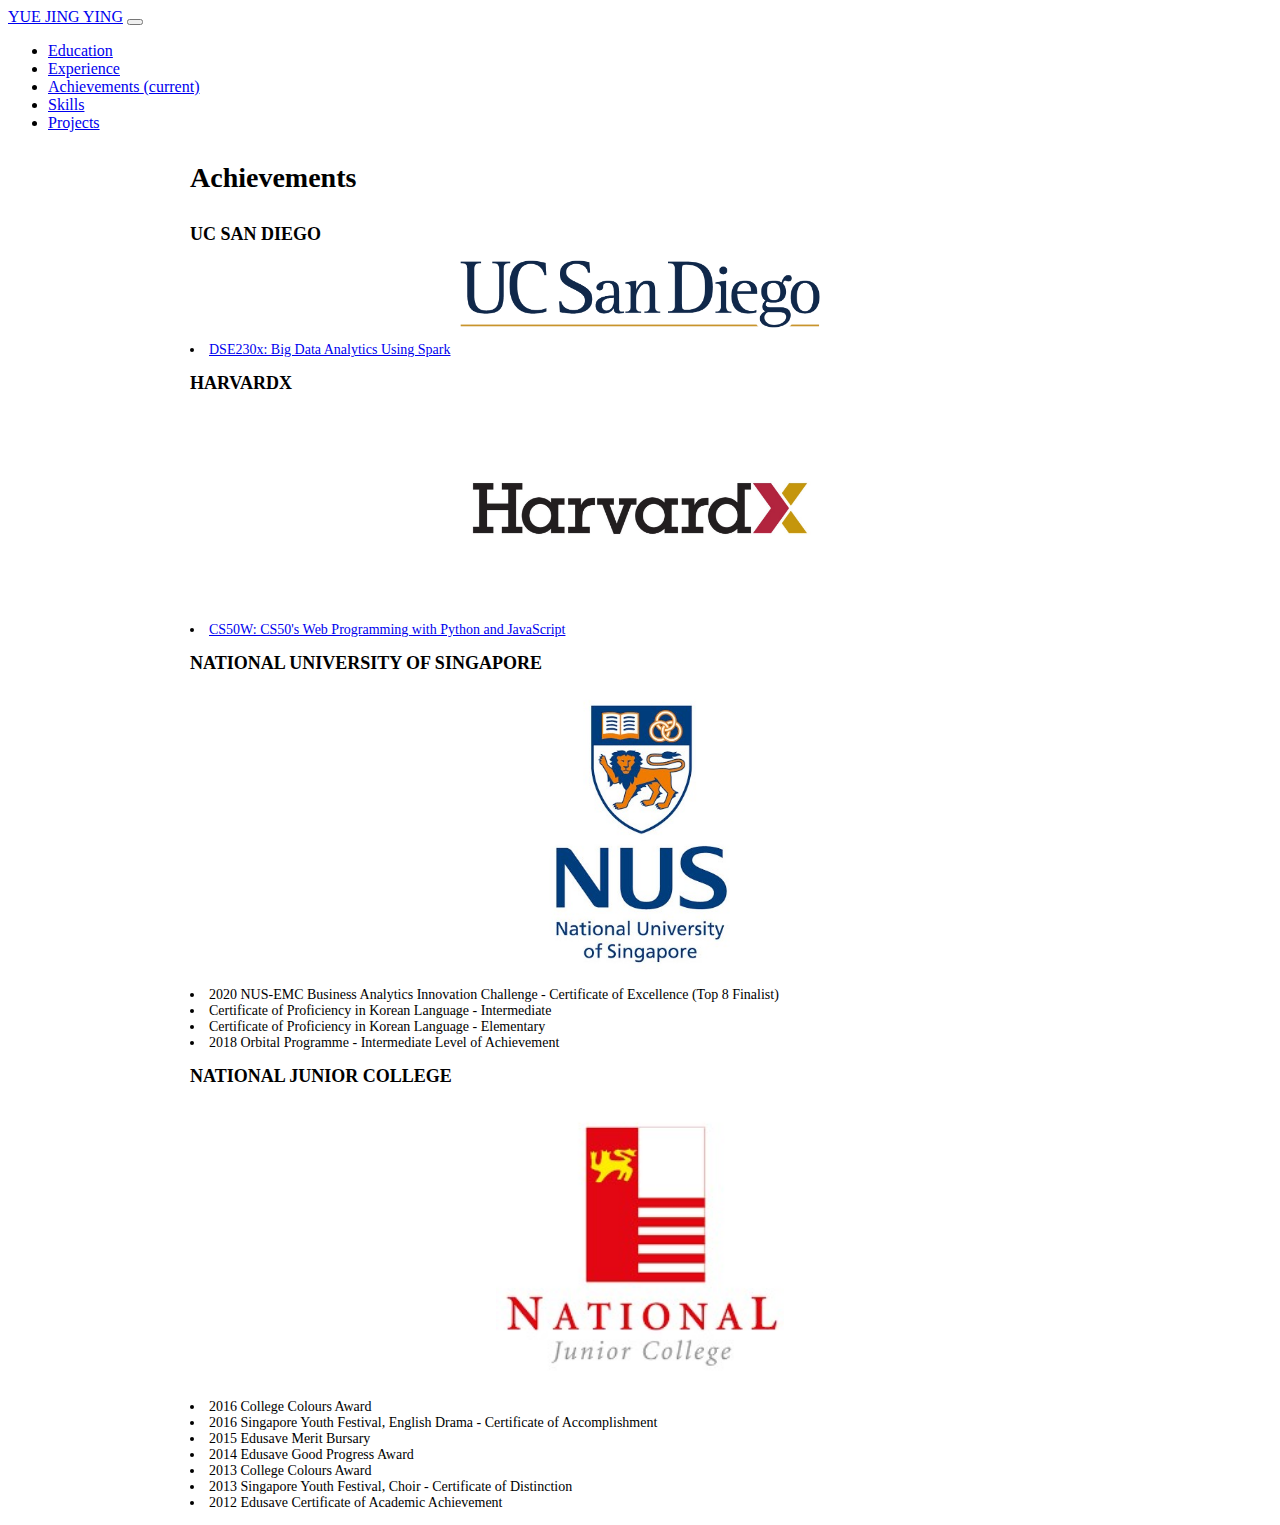
<file: achievements.html>
<!DOCTYPE html>
<html>
    <head>
        <title>Achievements | Yue Jing Ying</title>
        <meta name="viewport" content="width=device-width, initial-scale=1.0">
        <link rel="stylesheet" href="https://stackpath.bootstrapcdn.com/bootstrap/4.1.1/css/bootstrap.min.css" integrity="sha384-WskhaSGFgHYWDcbwN70/dfYBj47jz9qbsMId/iRN3ewGhXQFZCSftd1LZCfmhktB" crossorigin="anonymous">
        <script src="https://ajax.googleapis.com/ajax/libs/jquery/3.3.1/jquery.min.js"></script>
		<script src="https://cdnjs.cloudflare.com/ajax/libs/popper.js/1.14.7/umd/popper.min.js"></script>
		<script src="https://stackpath.bootstrapcdn.com/bootstrap/4.3.1/js/bootstrap.min.js"></script>
        <link rel="stylesheet" href="style.css">
    </head>

    <body>
    	<!-- navigation bar -->
    	<nav class="navbar sticky-top navbar-expand-lg navbar-dark bg-dark">
    		<a class="navbar-brand" href="index.html">YUE JING YING</a>
			<button class="navbar-toggler" type="button" data-toggle="collapse" data-target="#navbarSupportedContent" aria-controls="navbarSupportedContent" aria-expanded="false" aria-label="Toggle navigation">
				<span class="navbar-toggler-icon"></span>
			</button>

			<div class="collapse navbar-collapse" id="navbarSupportedContent">
				<ul class="navbar-nav ml-auto">
					<li class="nav-item">
						<a class="nav-link" href="education.html">Education</a>
					</li>
					<li class="nav-item">
						<a class="nav-link" href="experience.html">Experience</a>
					</li>
					<li class="nav-item active">
						<a class="nav-link" href="#">Achievements <span class="sr-only">(current)</span></a>
					</li>
					<li class="nav-item">
						<a class="nav-link" href="skills.html">Skills</a>
					</li>
					<li class="nav-item">
						<a class="nav-link" href="projects.html">Projects</a>
					</li>
				</ul>
			</div>
		</nav>

		<!-- main page -->
		<div class="content">
			<div class="achievements">
				<h1 class="header">Achievements</h1>
				<div class="row">
					<div class="col-5">
						<h2>UC San Diego</h2>
						<img class="logo" src="assets/imgs/ucsandiego.png" width=40%>
					</div>
					<div class="col-7">
						<ul>
							<li><a href="https://courses.edx.org/certificates/edcc133c2d2a41f9bd47b8b22b72102f">DSE230x: Big Data Analytics Using Spark</a></li>
						</ul>
					</div>
				</div>
				<div class="row">
					<div class="col-5">
						<h2>HarvardX</h2>
						<img class="logo" src="assets/imgs/harvardx.png" width=40%>
					</div>
					<div class="col-7">
						<ul>
							<li><a href="https://courses.edx.org/certificates/74111e7867a1427a9143da2d639a43db">CS50W: CS50's Web Programming with Python and JavaScript</a></li>
						</ul>
					</div>
				</div>
				<div class="row">
					<div class="col-5">
						<h2>National University of Singapore</h2>
						<img class="logo" src="assets/imgs/nus.jpg" width=30%>
					</div>
					<div class="col-7">
						<ul>
							<li>2020 NUS-EMC Business Analytics Innovation Challenge - Certificate of Excellence (Top 8 Finalist)</li>
							<li>Certificate of Proficiency in Korean Language - Intermediate</li>
							<li>Certificate of Proficiency in Korean Language - Elementary</li>
							<li>2018 Orbital Programme - Intermediate Level of Achievement</li>
						</ul>
					</div>
				</div>
				<div class="row">
					<div class="col-5">
						<h2>National Junior College</h2>
						<img class="logo" src="assets/imgs/njc.jpg" width=32%>
					</div>
					<div class="col-7">
						<ul>
							<li>2016 College Colours Award</li>
							<li>2016 Singapore Youth Festival, English Drama - Certificate of Accomplishment</li>
							<li>2015 Edusave Merit Bursary</li>
							<li>2014 Edusave Good Progress Award</li>
							<li>2013 College Colours Award</li>
							<li>2013 Singapore Youth Festival, Choir - Certificate of Distinction</li>
							<li>2012 Edusave Certificate of Academic Achievement</li>
						</ul>
					</div>
				</div>
			</div>
		</div>
    </body>
</html>
</file>
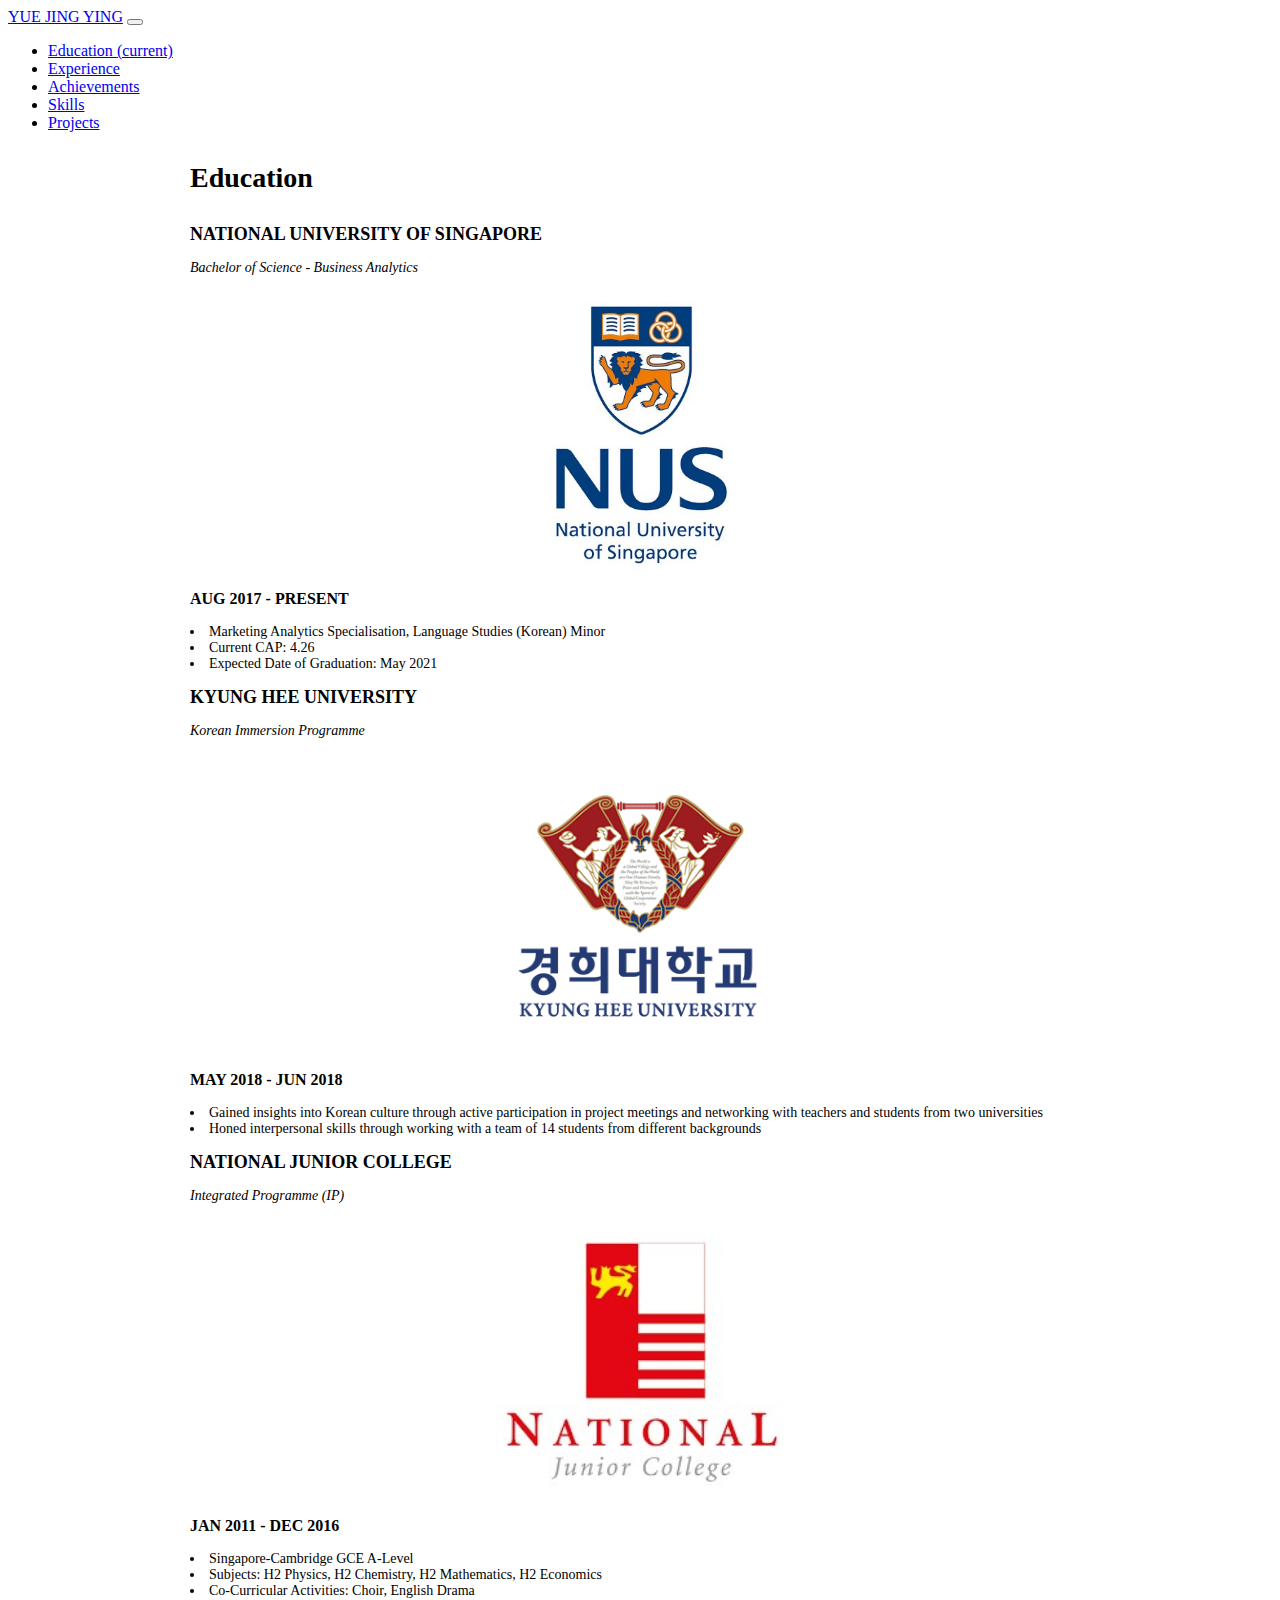
<file: education.html>
<!DOCTYPE html>
<html>
    <head>
        <title>Education | Yue Jing Ying</title>
        <meta name="viewport" content="width=device-width, initial-scale=1.0">
        <link rel="stylesheet" href="https://stackpath.bootstrapcdn.com/bootstrap/4.1.1/css/bootstrap.min.css" integrity="sha384-WskhaSGFgHYWDcbwN70/dfYBj47jz9qbsMId/iRN3ewGhXQFZCSftd1LZCfmhktB" crossorigin="anonymous">
        <script src="https://ajax.googleapis.com/ajax/libs/jquery/3.3.1/jquery.min.js"></script>
		<script src="https://cdnjs.cloudflare.com/ajax/libs/popper.js/1.14.7/umd/popper.min.js"></script>
		<script src="https://stackpath.bootstrapcdn.com/bootstrap/4.3.1/js/bootstrap.min.js"></script>
        <link rel="stylesheet" href="style.css">
    </head>

    <body>
    	<!-- navigation bar -->
    	<nav class="navbar sticky-top navbar-expand-lg navbar-dark bg-dark">
    		<a class="navbar-brand" href="index.html">YUE JING YING</a>
			<button class="navbar-toggler" type="button" data-toggle="collapse" data-target="#navbarSupportedContent" aria-controls="navbarSupportedContent" aria-expanded="false" aria-label="Toggle navigation">
				<span class="navbar-toggler-icon"></span>
			</button>

			<div class="collapse navbar-collapse" id="navbarSupportedContent">
				<ul class="navbar-nav ml-auto">
					<li class="nav-item active">
						<a class="nav-link" href="#">Education <span class="sr-only">(current)</span></a>
					</li>
					<li class="nav-item">
						<a class="nav-link" href="experience.html">Experience</a>
					</li>
					<li class="nav-item">
						<a class="nav-link" href="achievements.html">Achievements</a>
					</li>
					<li class="nav-item">
						<a class="nav-link" href="skills.html">Skills</a>
					</li>
					<li class="nav-item">
						<a class="nav-link" href="projects.html">Projects</a>
					</li>
				</ul>
			</div>
		</nav>

		<!-- main page -->
		<div class="content">
			<div class="education">
				<h1 class="header">Education</h1>
				<div class="row">
					<div class="col-5">
						<h2>National University of Singapore</h2>
						<p><i>Bachelor of Science - Business Analytics</i></p>
						<img class="logo" src="assets/imgs/nus.jpg" width=30%>
					</div>
					<div class="col-7">
						<h3>Aug 2017 - Present</h3>
						<ul>
							<li>Marketing Analytics Specialisation, Language Studies (Korean) Minor</li>
							<li>Current CAP: 4.26</li>
							<li>Expected Date of Graduation: May 2021</li>
						</ul>
					</div>
				</div>
				<div class="row">
					<div class="col-5">
						<h2>Kyung Hee University</h2>
						<p><i>Korean Immersion Programme</i></p>
						<img class="logo" src="assets/imgs/kyunghee.png" width=32%>
					</div>
					<div class="col-7">
						<h3>May 2018 - Jun 2018</h3>
						<ul>
							<li>Gained insights into Korean culture through active participation in project meetings and networking with teachers and students from two universities</li>
							<li>Honed interpersonal skills through working with a team of 14 students from different backgrounds</li>
						</ul>
					</div>
				</div>
				<div class="row">
					<div class="col-5">
						<h2>National Junior College</h2>
						<p><i>Integrated Programme (IP)</i></p>
						<img class="logo" src="assets/imgs/njc.jpg" width=32%>
					</div>
					<div class="col-7">
						<h3>Jan 2011 - Dec 2016</h3>
						<ul>
							<li>Singapore-Cambridge GCE A-Level</li>
							<li>Subjects: H2 Physics, H2 Chemistry, H2 Mathematics, H2 Economics</li>
							<li>Co-Curricular Activities: Choir, English Drama</li>
						</ul>
					</div>
				</div>
			</div>
		</div>
    </body>
</html>
</file>
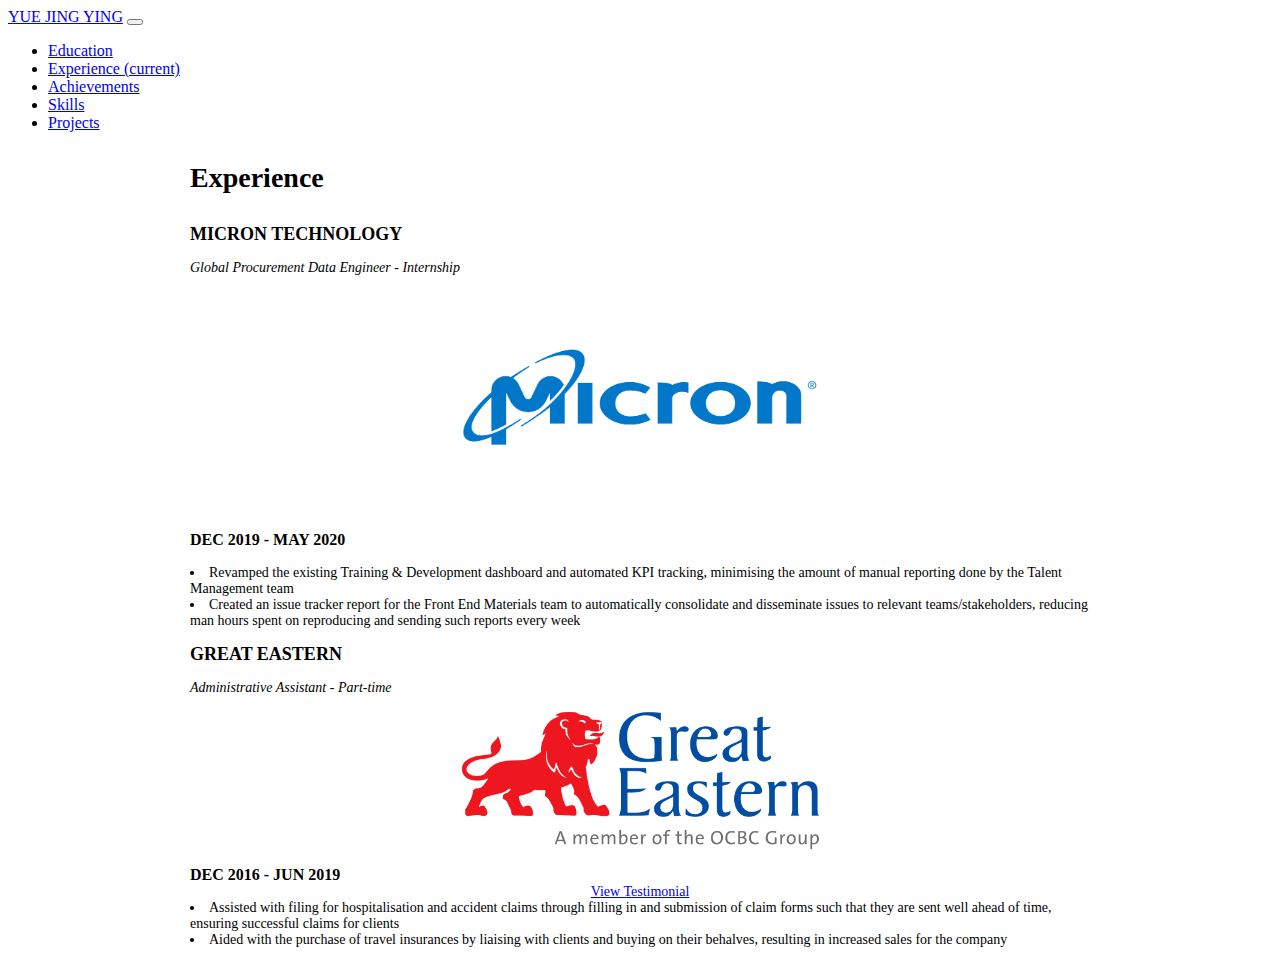
<file: experience.html>
<!DOCTYPE html>
<html>
    <head>
        <title>Experience | Yue Jing Ying</title>
        <meta name="viewport" content="width=device-width, initial-scale=1.0">
        <link rel="stylesheet" href="https://stackpath.bootstrapcdn.com/bootstrap/4.1.1/css/bootstrap.min.css" integrity="sha384-WskhaSGFgHYWDcbwN70/dfYBj47jz9qbsMId/iRN3ewGhXQFZCSftd1LZCfmhktB" crossorigin="anonymous">
        <script src="https://ajax.googleapis.com/ajax/libs/jquery/3.3.1/jquery.min.js"></script>
		<script src="https://cdnjs.cloudflare.com/ajax/libs/popper.js/1.14.7/umd/popper.min.js"></script>
		<script src="https://stackpath.bootstrapcdn.com/bootstrap/4.3.1/js/bootstrap.min.js"></script>
        <link rel="stylesheet" href="style.css">
    </head>

    <body>
    	<!-- navigation bar -->
    	<nav class="navbar sticky-top navbar-expand-lg navbar-dark bg-dark">
    		<a class="navbar-brand" href="index.html">YUE JING YING</a>
			<button class="navbar-toggler" type="button" data-toggle="collapse" data-target="#navbarSupportedContent" aria-controls="navbarSupportedContent" aria-expanded="false" aria-label="Toggle navigation">
				<span class="navbar-toggler-icon"></span>
			</button>

			<div class="collapse navbar-collapse" id="navbarSupportedContent">
				<ul class="navbar-nav ml-auto">
					<li class="nav-item">
						<a class="nav-link" href="education.html">Education</a>
					</li>
					<li class="nav-item active">
						<a class="nav-link" href="#">Experience <span class="sr-only">(current)</span></a>
					</li>
					<li class="nav-item">
						<a class="nav-link" href="achievements.html">Achievements</a>
					</li>
					<li class="nav-item">
						<a class="nav-link" href="skills.html">Skills</a>
					</li>
					<li class="nav-item">
						<a class="nav-link" href="projects.html">Projects</a>
					</li>
				</ul>
			</div>
		</nav>

		<!-- main page -->
		<div class="content">
			<div class="experience">
				<h1 class="header">Experience</h1>
				<div class="row">
					<div class="col-5">
						<h2>Micron Technology</h2>
						<p><i>Global Procurement Data Engineer - Internship</i></p>
						<img class="logo" src="assets/imgs/micron.png" width=40%>
						<span class="testimonial-button"><a class="btn btn-outline-dark btn-sm" href="assets/docs/micron-testimonial.pdf" role="button">View Testimonial</a></span>
					</div>
					<div class="col-7">
						<h3>Dec 2019 - May 2020</h3>
						<ul>
							<li>Revamped the existing Training & Development dashboard and automated KPI tracking, minimising the amount of manual reporting done by the Talent Management team</li>
							<li>Created an issue tracker report for the Front End Materials team to automatically consolidate and disseminate issues to relevant teams/stakeholders, reducing man hours spent on reproducing and sending such reports every week</li>
						</ul>
					</div>
				</div>
				<div class="row">
					<div class="col-5">
						<h2>Great Eastern</h2>
						<p><i>Administrative Assistant - Part-time</i></p>
						<img class="logo" src="assets/imgs/great-eastern.png" width=40%>
					</div>
					<div class="col-7">
						<h3>Dec 2016 - Jun 2019</h3>
						<ul>
							<li>Assisted with filing for hospitalisation and accident claims through filling in and submission of claim forms such that they are sent well ahead of time, ensuring successful claims for clients</li>
							<li>Aided with the purchase of travel insurances by liaising with clients and buying on their behalves, resulting in increased sales for the company</li>
						</ul>
					</div>
				</div>
			</div>
		</div>
    </body>
</html>
</file>
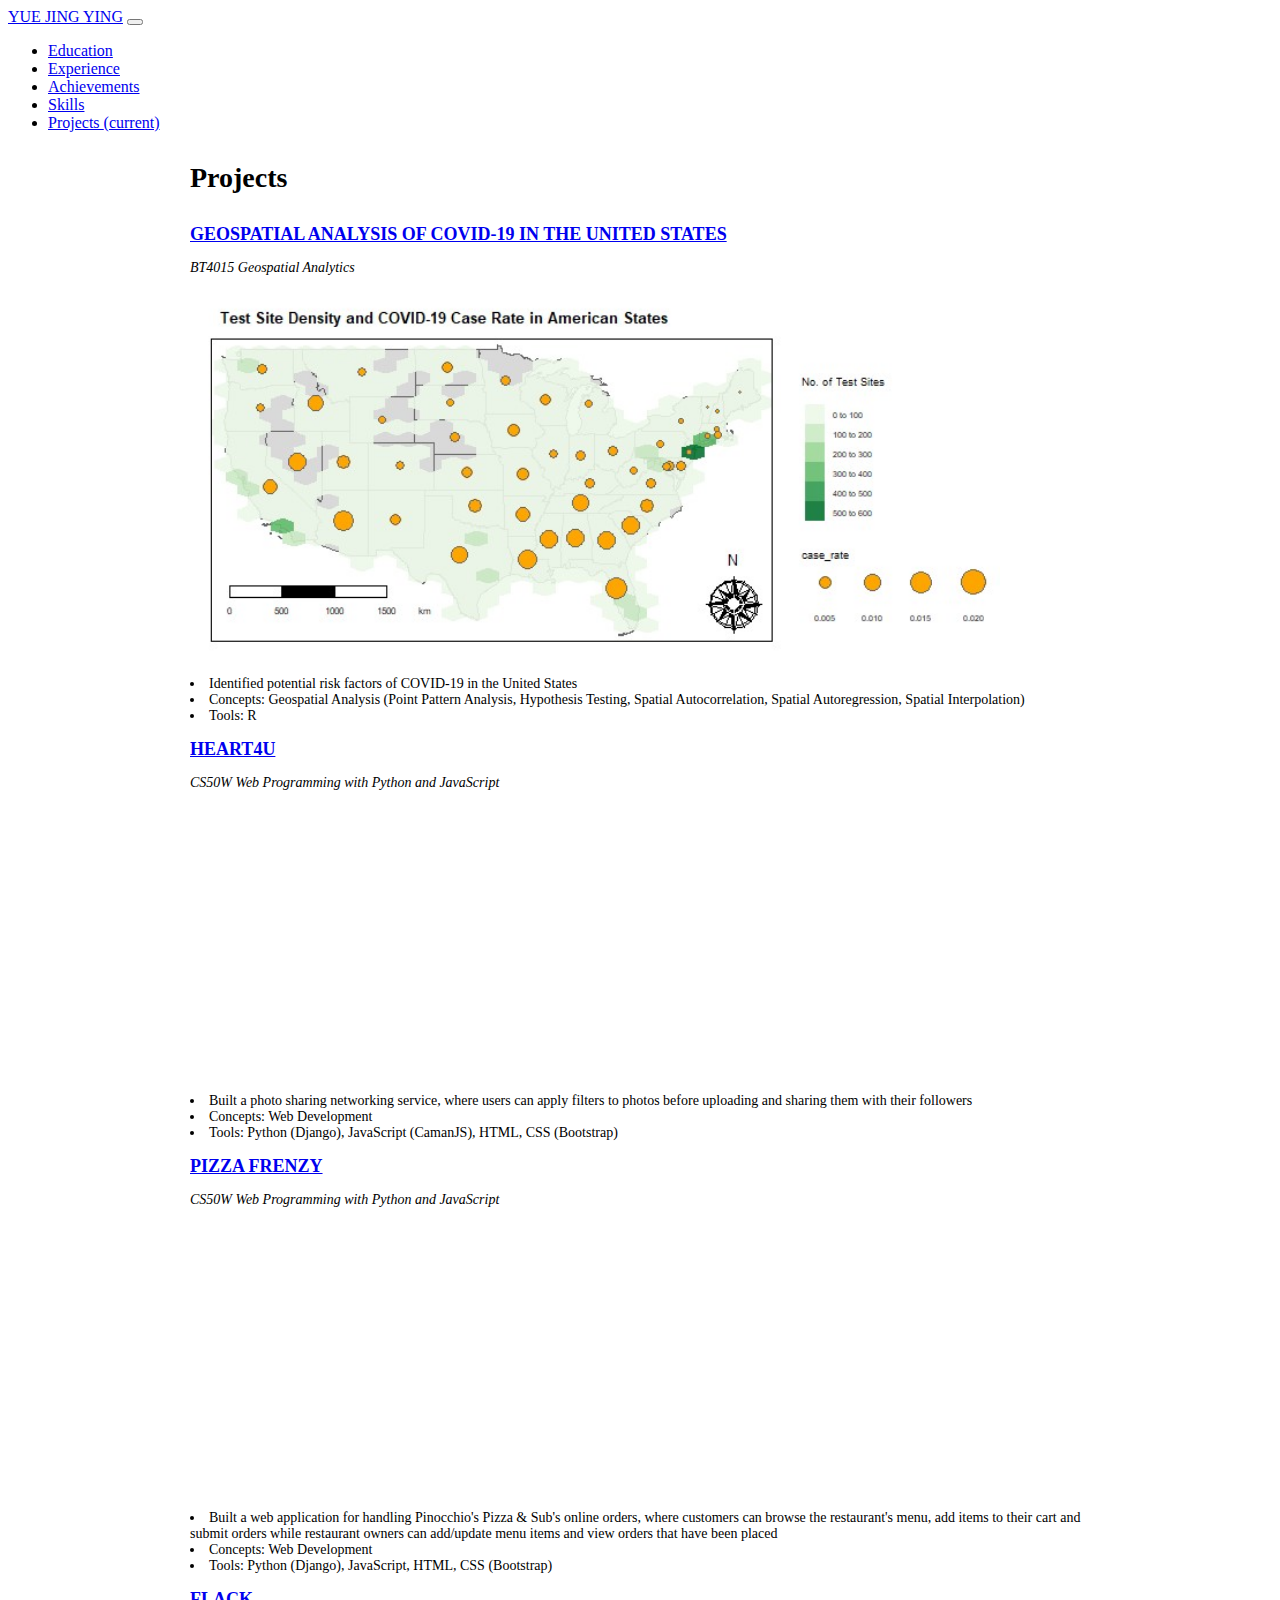
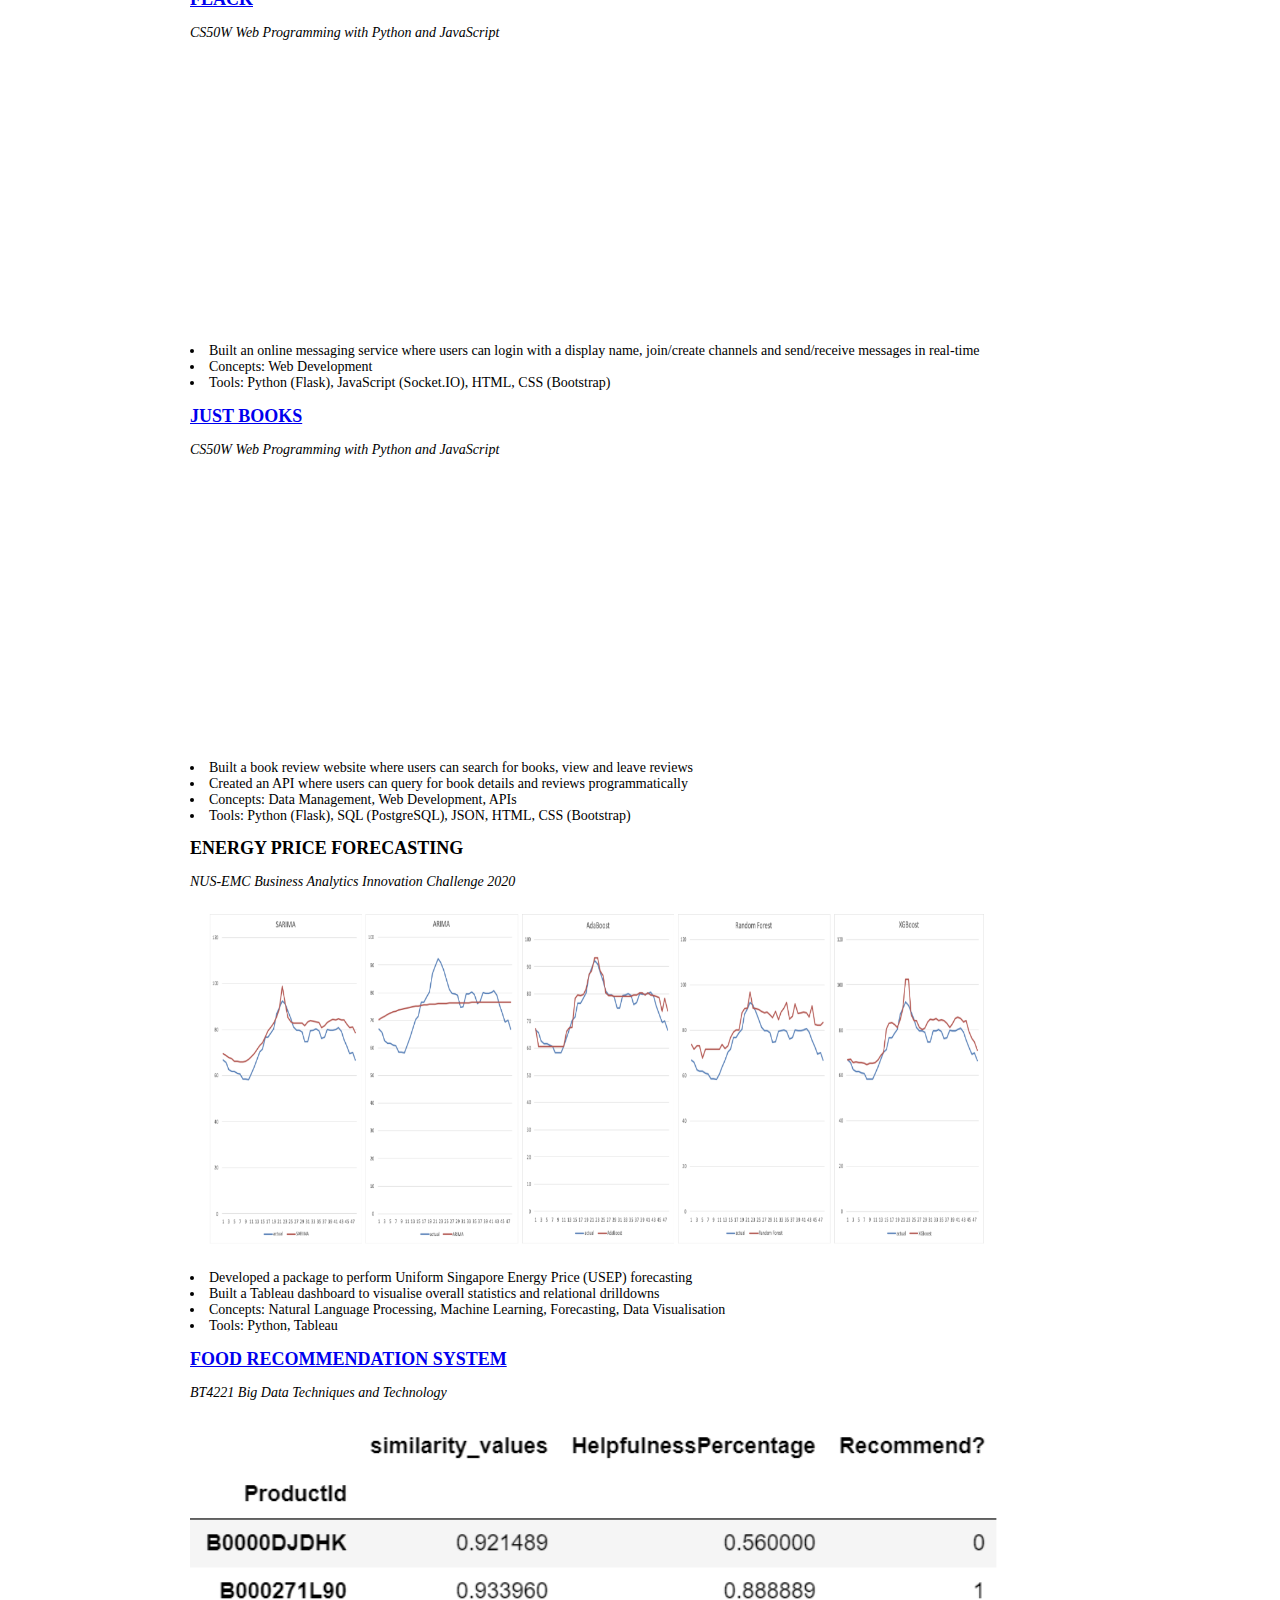
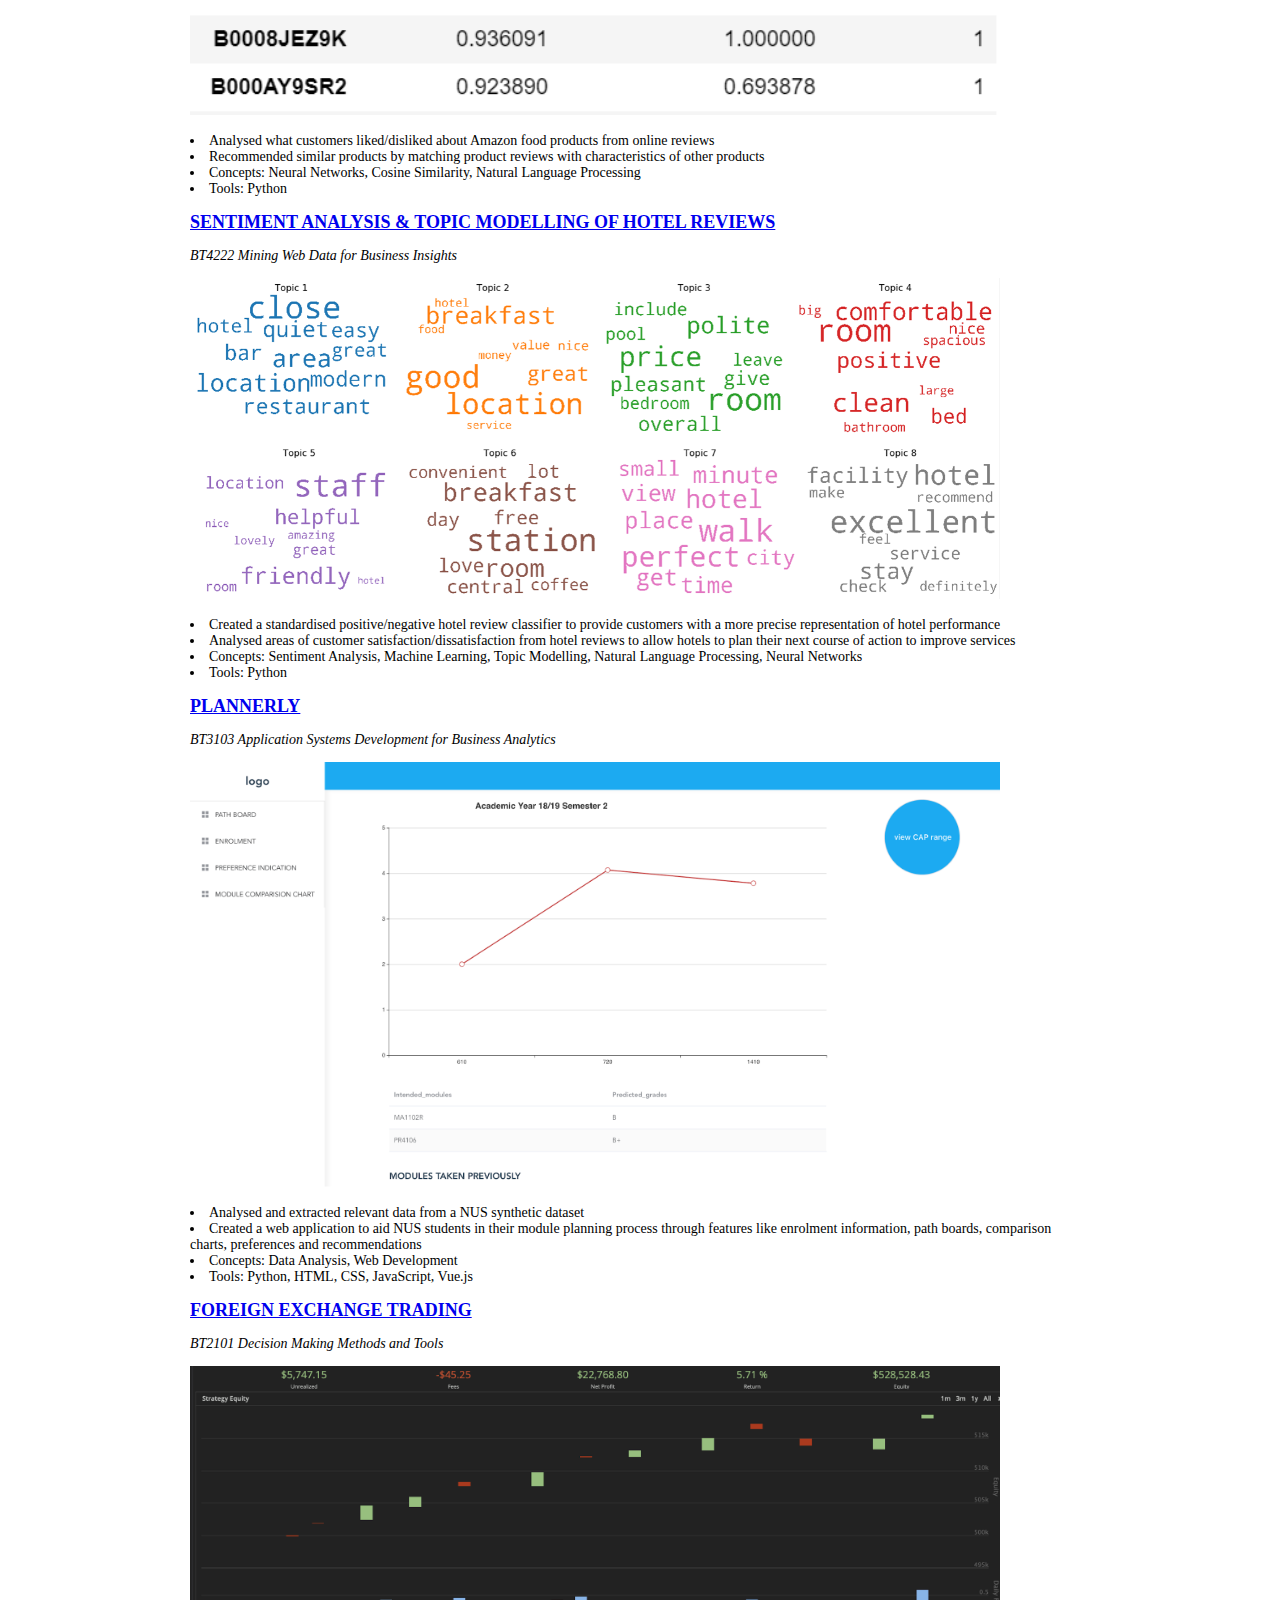
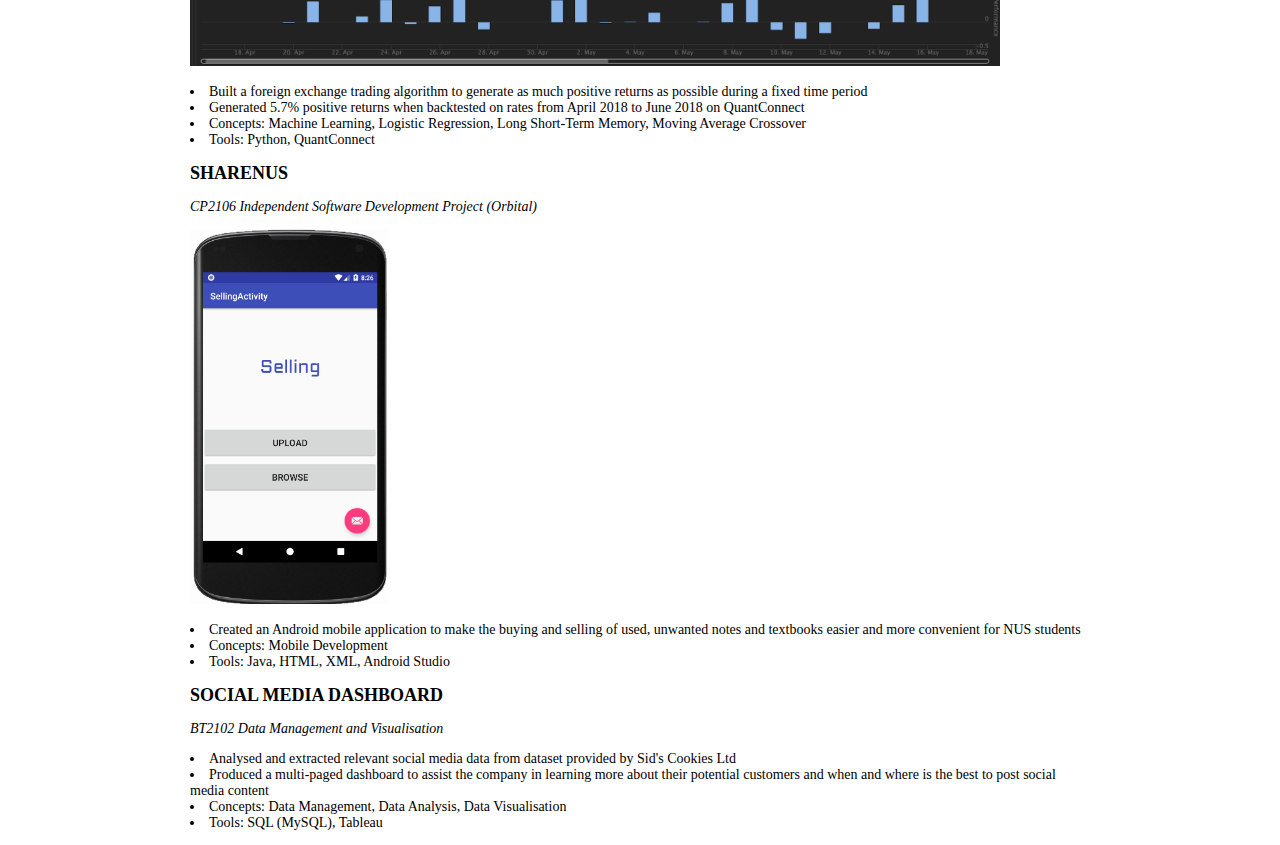
<file: projects.html>
<!DOCTYPE html>
<html>
    <head>
        <title>Projects | Yue Jing Ying</title>
        <meta name="viewport" content="width=device-width, initial-scale=1.0">
        <link rel="stylesheet" href="https://stackpath.bootstrapcdn.com/bootstrap/4.1.1/css/bootstrap.min.css" integrity="sha384-WskhaSGFgHYWDcbwN70/dfYBj47jz9qbsMId/iRN3ewGhXQFZCSftd1LZCfmhktB" crossorigin="anonymous">
        <script src="https://ajax.googleapis.com/ajax/libs/jquery/3.3.1/jquery.min.js"></script>
		<script src="https://cdnjs.cloudflare.com/ajax/libs/popper.js/1.14.7/umd/popper.min.js"></script>
		<script src="https://stackpath.bootstrapcdn.com/bootstrap/4.3.1/js/bootstrap.min.js"></script>
        <link rel="stylesheet" href="style.css">
    </head>

    <body>
    	<!-- navigation bar -->
    	<nav class="navbar sticky-top navbar-expand-lg navbar-dark bg-dark">
    		<a class="navbar-brand" href="index.html">YUE JING YING</a>
			<button class="navbar-toggler" type="button" data-toggle="collapse" data-target="#navbarSupportedContent" aria-controls="navbarSupportedContent" aria-expanded="false" aria-label="Toggle navigation">
				<span class="navbar-toggler-icon"></span>
			</button>

			<div class="collapse navbar-collapse" id="navbarSupportedContent">
				<ul class="navbar-nav ml-auto">
					<li class="nav-item">
						<a class="nav-link" href="education.html">Education</a>
					</li>
					<li class="nav-item">
						<a class="nav-link" href="experience.html">Experience</a>
					</li>
					<li class="nav-item">
						<a class="nav-link" href="achievements.html">Achievements</a>
					</li>
					<li class="nav-item">
						<a class="nav-link" href="skills.html">Skills</a>
					</li>
					<li class="nav-item active">
						<a class="nav-link" href="#">Projects <span class="sr-only">(current)</span></a>
					</li>
				</ul>
			</div>
		</nav>

		<!-- main page -->
		<div class="content">
			<div class="projects">
				<h1 class="header">Projects</h1>
				<div class="row">
					<div class="col">
						<h2><a href="https://github.com/Yocodeyo/Spatial-Analysis-of-COVID-19-for-US">Geospatial Analysis of COVID-19 in the United States</a></h2>
						<p><i>BT4015 Geospatial Analytics</i></p>
						<img src="assets/imgs/covid.jpg" width=90%>
					</div>
					<div class="col">
						<ul>
							<li>Identified potential risk factors of COVID-19 in the United States</li>
							<li>Concepts: Geospatial Analysis (Point Pattern Analysis, Hypothesis Testing, Spatial Autocorrelation, Spatial Autoregression, Spatial Interpolation)</li>
							<li>Tools: R</li>
						</ul>
					</div>
				</div>
				<div class="row">
					<div class="col">
						<h2><a href="https://github.com/jingyingyue/heart4u">Heart4U</a></h2>
						<p><i>CS50W Web Programming with Python and JavaScript</i></p>
						<iframe width="390" height="270" src="https://www.youtube.com/embed/2DgdNDV_LaU?rel=0;modestbranding=1" frameborder="0" allow="accelerometer; autoplay; encrypted-media; gyroscope; picture-in-picture" allowfullscreen></iframe>
					</div>
					<div class="col">
						<ul>
							<li>Built a photo sharing networking service, where users can apply filters to photos before uploading and sharing them with their followers</li>
							<li>Concepts: Web Development</li>
							<li>Tools: Python (Django), JavaScript (CamanJS), HTML, CSS (Bootstrap)</li>
						</ul>
					</div>
				</div>
				<div class="row">
					<div class="col">
						<h2><a href="https://github.com/jingyingyue/pizza-frenzy">Pizza Frenzy</a></h2>
						<p><i>CS50W Web Programming with Python and JavaScript</i></p>
						<iframe width="390" height="270" src="https://www.youtube.com/embed/_ukRmoexWnA?rel=0;modestbranding=1" frameborder="0" allow="accelerometer; autoplay; encrypted-media; gyroscope; picture-in-picture" allowfullscreen></iframe>
					</div>
					<div class="col">
						<ul>
							<li>Built a web application for handling Pinocchio's Pizza & Sub's online orders, where customers can browse the restaurant's menu, add items to their cart and submit orders while restaurant owners can add/update menu items and view orders that have been placed</li>
							<li>Concepts: Web Development</li>
							<li>Tools: Python (Django), JavaScript, HTML, CSS (Bootstrap)</li>
						</ul>
					</div>
				</div>
				<div class="row">
					<div class="col">
						<h2><a href="https://github.com/jingyingyue/flack">Flack</a></h2>
						<p><i>CS50W Web Programming with Python and JavaScript</i></p>
						<iframe width="390" height="270" src="https://www.youtube.com/embed/H9MNmUkHG8Y?rel=0;modestbranding=1" frameborder="0" allow="accelerometer; autoplay; encrypted-media; gyroscope; picture-in-picture" allowfullscreen></iframe>
					</div>
					<div class="col">
						<ul>
							<li>Built an online messaging service where users can login with a display name, join/create channels and send/receive messages in real-time</li>
							<li>Concepts: Web Development</li>
							<li>Tools: Python (Flask), JavaScript (Socket.IO), HTML, CSS (Bootstrap)</li>
						</ul>
					</div>
				</div>
				<div class="row">
					<div class="col">
						<h2><a href="https://github.com/jingyingyue/just-books">Just Books</a></h2>
						<p><i>CS50W Web Programming with Python and JavaScript</i></p>
						<iframe width="390" height="270" src="https://www.youtube.com/embed/fxnkqdu82zo?rel=0;modestbranding=1" frameborder="0" allow="accelerometer; autoplay; encrypted-media; gyroscope; picture-in-picture" allowfullscreen></iframe>
					</div>
					<div class="col">
						<ul>
							<li>Built a book review website where users can search for books, view and leave reviews</li>
							<li>Created an API where users can query for book details and reviews programmatically</li>
							<li>Concepts: Data Management, Web Development, APIs</li>
							<li>Tools: Python (Flask), SQL (PostgreSQL), JSON, HTML, CSS (Bootstrap)</li>
						</ul>
					</div>
				</div>
				<div class="row">
					<div class="col">
						<h2>Energy Price Forecasting</h2>
						<p><i>NUS-EMC Business Analytics Innovation Challenge 2020</i></p>
						<img src="assets/imgs/emc.png" width=90%>
					</div>
					<div class="col">
						<ul>
							<li>Developed a package to perform Uniform Singapore Energy Price (USEP) forecasting</li>
							<li>Built a Tableau dashboard to visualise overall statistics and relational drilldowns</li>
							<li>Concepts: Natural Language Processing, Machine Learning, Forecasting, Data Visualisation</li>
							<li>Tools: Python, Tableau</li>
						</ul>
					</div>
				</div>
				<div class="row">
					<div class="col">
						<h2><a href="https://github.com/jingyingyue/food-recommendation-system">Food Recommendation System</a></h2>
						<p><i>BT4221 Big Data Techniques and Technology</i></p>
						<img src="assets/imgs/food.png" width=90%>
					</div>
					<div class="col">
						<ul>
							<li>Analysed what customers liked/disliked about Amazon food products from online reviews</li>
							<li>Recommended similar products by matching product reviews with characteristics of other products</li>
							<li>Concepts: Neural Networks, Cosine Similarity, Natural Language Processing</li>
							<li>Tools: Python</li>
						</ul>
					</div>
				</div>
				<div class="row">
					<div class="col">
						<h2><a href="https://github.com/jingyingyue/sentiment-analysis-and-topic-modelling-of-hotel-reviews">Sentiment Analysis & Topic Modelling of Hotel Reviews</a></h2>
						<p><i>BT4222 Mining Web Data for Business Insights</i></p>
						<img src="assets/imgs/hotel.png" width=90%>
					</div>
					<div class="col">
						<ul>
							<li>Created a standardised positive/negative hotel review classifier to provide customers with a more precise representation of hotel performance</li>
							<li>Analysed areas of customer satisfaction/dissatisfaction from hotel reviews to allow hotels to plan their next course of action to improve services</li>
							<li>Concepts: Sentiment Analysis, Machine Learning, Topic Modelling, Natural Language Processing, Neural Networks</li>
							<li>Tools: Python</li>
						</ul>
					</div>
				</div>
				<div class="row">
					<div class="col">
						<h2><a href="https://github.com/plannerly/BT3103-Project">Plannerly</a></h2>
						<p><i>BT3103 Application Systems Development for Business Analytics</i></p>
						<img src="assets/imgs/plannerly.png" width=90%>
					</div>
					<div class="col">
						<ul>
							<li>Analysed and extracted relevant data from a NUS synthetic dataset</li>
							<li>Created a web application to aid NUS students in their module planning process through features like enrolment information, path boards, comparison charts, preferences and recommendations</li>
							<li>Concepts: Data Analysis, Web Development</li>
							<li>Tools: Python, HTML, CSS, JavaScript, Vue.js</li>
						</ul>
					</div>
				</div>
				<div class="row">
					<div class="col">
						<h2><a href="https://github.com/jingyingyue/forex-trading">Foreign Exchange Trading</a></h2>
						<p><i>BT2101 Decision Making Methods and Tools</i></p>
						<img src="assets/imgs/forex.png" width=90%>
					</div>
					<div class="col">
						<ul>
							<li>Built a foreign exchange trading algorithm to generate as much positive returns as possible during a fixed time period</li>
							<li>Generated 5.7% positive returns when backtested on rates from April 2018 to June 2018 on QuantConnect</li>
							<li>Concepts: Machine Learning, Logistic Regression, Long Short-Term Memory, Moving Average Crossover</li>
							<li>Tools: Python, QuantConnect</li>
						</ul>
					</div>
				</div>
				<div class="row">
					<div class="col">
						<h2>ShareNUS</h2>
						<p><i>CP2106 Independent Software Development Project (Orbital)</i></p>
						<div class="text-center"><img src="assets/imgs/sharenus.png" width=22%></div>
					</div>
					<div class="col">
						<ul>
							<li>Created an Android mobile application to make the buying and selling of used, unwanted notes and textbooks easier and more convenient for NUS students</li>
							<li>Concepts: Mobile Development</li>
							<li>Tools: Java, HTML, XML, Android Studio</li>
						</ul>
					</div>
				</div>
				<div class="row">
					<div class="col">
						<h2>Social Media Dashboard</h2>
						<p><i>BT2102 Data Management and Visualisation</i></p>
					</div>
					<div class="col">
						<ul>
							<li>Analysed and extracted relevant social media data from dataset provided by Sid's Cookies Ltd</li>
							<li>Produced a multi-paged dashboard to assist the company in learning more about their potential customers and when and where is the best to post social media content</li>
							<li>Concepts: Data Management, Data Analysis, Data Visualisation</li>
							<li>Tools: SQL (MySQL), Tableau</li>
						</ul>
					</div>
				</div>
			</div>
		</div>
    </body>
</html>
</file>
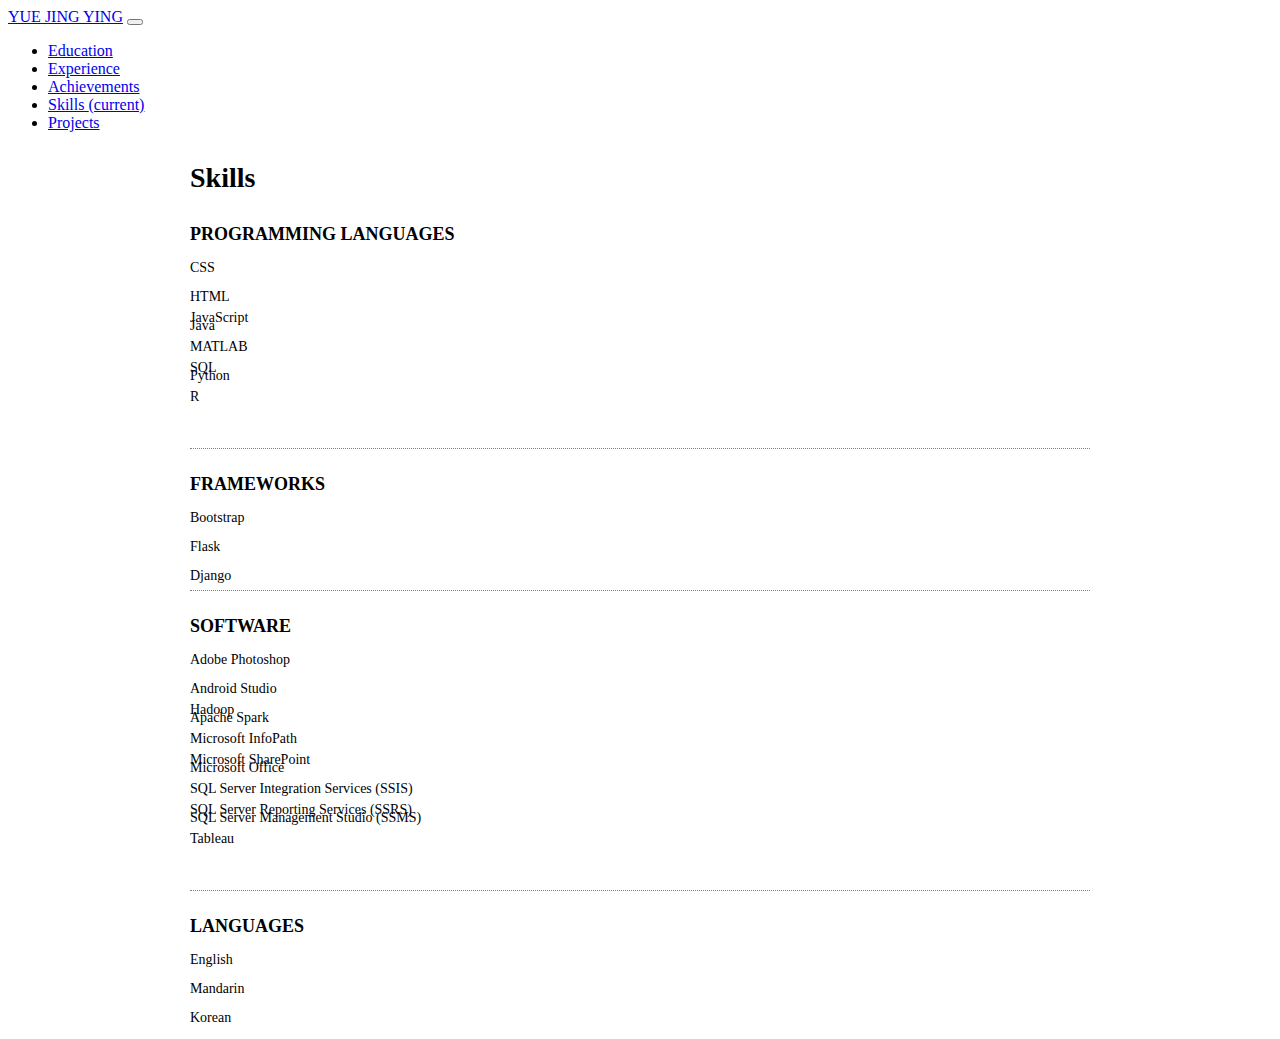
<file: skills.html>
<!DOCTYPE html>
<html>
    <head>
        <title>Skills | Yue Jing Ying</title>
        <meta name="viewport" content="width=device-width, initial-scale=1.0">
        <link rel="stylesheet" href="https://stackpath.bootstrapcdn.com/bootstrap/4.1.1/css/bootstrap.min.css" integrity="sha384-WskhaSGFgHYWDcbwN70/dfYBj47jz9qbsMId/iRN3ewGhXQFZCSftd1LZCfmhktB" crossorigin="anonymous">
        <script src="https://ajax.googleapis.com/ajax/libs/jquery/3.3.1/jquery.min.js"></script>
		<script src="https://cdnjs.cloudflare.com/ajax/libs/popper.js/1.14.7/umd/popper.min.js"></script>
		<script src="https://stackpath.bootstrapcdn.com/bootstrap/4.3.1/js/bootstrap.min.js"></script>
        <link rel="stylesheet" href="style.css">
    </head>

    <body>
    	<!-- navigation bar -->
    	<nav class="navbar sticky-top navbar-expand-lg navbar-dark bg-dark">
    		<a class="navbar-brand" href="index.html">YUE JING YING</a>
			<button class="navbar-toggler" type="button" data-toggle="collapse" data-target="#navbarSupportedContent" aria-controls="navbarSupportedContent" aria-expanded="false" aria-label="Toggle navigation">
				<span class="navbar-toggler-icon"></span>
			</button>

			<div class="collapse navbar-collapse" id="navbarSupportedContent">
				<ul class="navbar-nav ml-auto">
					<li class="nav-item">
						<a class="nav-link" href="education.html">Education</a>
					</li>
					<li class="nav-item">
						<a class="nav-link" href="experience.html">Experience</a>
					</li>
					<li class="nav-item">
						<a class="nav-link" href="achievements.html">Achievements</a>
					</li>
					<li class="nav-item active">
						<a class="nav-link" href="#">Skills <span class="sr-only">(current)</span></a>
					</li>
					<li class="nav-item">
						<a class="nav-link" href="projects.html">Projects</a>
					</li>
				</ul>
			</div>
		</nav>

		<!-- main page -->
		<div class="content">
			<div class="skills">
				<h1 class="header">Skills</h1>
				<div class="row"><h2>Programming Languages</h2></div>
					<div class="row" style="height: 50px">
						<div class="col-4">
							<span class="bar-label">CSS</span>
							<div class="progress" style="height: 13px;">
								<div class="progress-bar bg-success" role="progressbar" style="width: 75%" aria-valuenow="75" aria-valuemin="0" aria-valuemax="100"></div>
							</div>
						</div>
						<div class="col-4">
							<span class="bar-label">HTML</span>
							<div class="progress" style="height: 13px;">
								<div class="progress-bar bg-success" role="progressbar" style="width: 75%" aria-valuenow="75" aria-valuemin="0" aria-valuemax="100"></div>
							</div>
						</div>
						<div class="col-4">
							<span class="bar-label">Java</span>
							<div class="progress" style="height: 13px;">
								<div class="progress-bar bg-success" role="progressbar" style="width: 70%" aria-valuenow="70" aria-valuemin="0" aria-valuemax="100"></div>
							</div>
						</div>
					</div>
					<div class="row" style="height: 50px">
						<div class="col-4">
							<span class="bar-label">JavaScript</span>
							<div class="progress" style="height: 13px;">
								<div class="progress-bar bg-warning" role="progressbar" style="width: 65%" aria-valuenow="65" aria-valuemin="0" aria-valuemax="100"></div>
							</div>
						</div>
						<div class="col-4">
							<span class="bar-label">MATLAB</span>
							<div class="progress" style="height: 13px;">
								<div class="progress-bar bg-danger" role="progressbar" style="width: 45%" aria-valuenow="45" aria-valuemin="0" aria-valuemax="100"></div>
							</div>
						</div>
						<div class="col-4">
							<span class="bar-label">Python</span>
							<div class="progress" style="height: 13px;">
								<div class="progress-bar bg-success" role="progressbar" style="width: 80%" aria-valuenow="80" aria-valuemin="0" aria-valuemax="100"></div>
							</div>
						</div>
					</div>
					<div class="row">
						<div class="col-4">
							<span class="bar-label">SQL</span>
							<div class="progress" style="height: 13px;">
								<div class="progress-bar bg-success" role="progressbar" style="width: 70%" aria-valuenow="75" aria-valuemin="0" aria-valuemax="100"></div>
							</div>
						</div>
						<div class="col-4">
							<span class="bar-label">R</span>
							<div class="progress" style="height: 13px;">
								<div class="progress-bar bg-warning" role="progressbar" style="width: 65%" aria-valuenow="65" aria-valuemin="0" aria-valuemax="100"></div>
							</div>
						</div>
					</div>
				<div class="hr"></div>
				<div class="row"><h2>Frameworks</h2></div>
					<div class="row" style="height: 50px">
						<div class="col-4">
							<span class="bar-label">Bootstrap</span>
							<div class="progress" style="height: 13px;">
								<div class="progress-bar bg-success" role="progressbar" style="width: 70%" aria-valuenow="70" aria-valuemin="0" aria-valuemax="100"></div>
							</div>
						</div>
						<div class="col-4">
							<span class="bar-label">Flask</span>
							<div class="progress" style="height: 13px;">
								<div class="progress-bar bg-success" role="progressbar" style="width: 70%" aria-valuenow="70" aria-valuemin="0" aria-valuemax="100"></div>
							</div>
						</div>
						<div class="col-4">
							<span class="bar-label">Django</span>
							<div class="progress" style="height: 13px;">
								<div class="progress-bar bg-success" role="progressbar" style="width: 70%" aria-valuenow="70" aria-valuemin="0" aria-valuemax="100"></div>
							</div>
						</div>
					</div>
				<div class="hr"></div>
				<div class="row"><h2>Software</h2></div>
					<div class="row" style="height: 50px">
						<div class="col-4">
							<span class="bar-label">Adobe Photoshop</span>
							<div class="progress" style="height: 13px;">
								<div class="progress-bar bg-danger" role="progressbar" style="width: 45%" aria-valuenow="45" aria-valuemin="0" aria-valuemax="100"></div>
							</div>
						</div>
						<div class="col-4">
							<span class="bar-label">Android Studio</span>
							<div class="progress" style="height: 13px;">
								<div class="progress-bar bg-danger" role="progressbar" style="width: 40%" aria-valuenow="40" aria-valuemin="0" aria-valuemax="100"></div>
							</div>
						</div>
						<div class="col-4">
							<span class="bar-label">Apache Spark</span>
							<div class="progress" style="height: 13px;">
								<div class="progress-bar bg-warning" role="progressbar" style="width: 65%" aria-valuenow="65" aria-valuemin="0" aria-valuemax="100"></div>
							</div>
						</div>
					</div>
					<div class="row" style="height: 50px">
						<div class="col-4">
							<span class="bar-label">Hadoop</span>
							<div class="progress" style="height: 13px;">
								<div class="progress-bar bg-warning" role="progressbar" style="width: 60%" aria-valuenow="60" aria-valuemin="0" aria-valuemax="100"></div>
							</div>
						</div>
						<div class="col-4">
							<span class="bar-label">Microsoft InfoPath</span>
							<div class="progress" style="height: 13px;">
								<div class="progress-bar bg-warning" role="progressbar" style="width: 55%" aria-valuenow="55" aria-valuemin="0" aria-valuemax="100"></div>
							</div>
						</div>
						<div class="col-4">
							<span class="bar-label">Microsoft Office</span>
							<div class="progress" style="height: 13px;">
								<div class="progress-bar bg-success" role="progressbar" style="width: 85%" aria-valuenow="85" aria-valuemin="0" aria-valuemax="100"></div>
							</div>
						</div>
					</div>
					<div class="row" style="height: 50px">
						<div class="col-4">
							<span class="bar-label">Microsoft SharePoint</span>
							<div class="progress" style="height: 13px;">
								<div class="progress-bar bg-danger" role="progressbar" style="width: 40%" aria-valuenow="40" aria-valuemin="0" aria-valuemax="100"></div>
							</div>
						</div>
						<div class="col-4">
							<span class="bar-label">SQL Server Integration Services (SSIS)</span>
							<div class="progress" style="height: 13px;">
								<div class="progress-bar bg-danger" role="progressbar" style="width: 40%" aria-valuenow="40" aria-valuemin="0" aria-valuemax="100"></div>
							</div>
						</div>
						<div class="col-4">
							<span class="bar-label">SQL Server Management Studio (SSMS)</span>
							<div class="progress" style="height: 13px;">
								<div class="progress-bar bg-warning" role="progressbar" style="width: 50%" aria-valuenow="50" aria-valuemin="0" aria-valuemax="100"></div>
							</div>
						</div>
					</div>
					<div class="row">
						<div class="col-4">
							<span class="bar-label">SQL Server Reporting Services (SSRS)</span>
							<div class="progress" style="height: 13px;">
								<div class="progress-bar bg-success" role="progressbar" style="width: 70%" aria-valuenow="70" aria-valuemin="0" aria-valuemax="100"></div>
							</div>
						</div>
						<div class="col-4">
							<span class="bar-label">Tableau</span>
							<div class="progress" style="height: 13px;">
								<div class="progress-bar bg-success" role="progressbar" style="width: 80%" aria-valuenow="80" aria-valuemin="0" aria-valuemax="100"></div>
							</div>
						</div>
					</div>
				<div class="hr"></div>
				<div class="row"><h2>Languages</h2></div>
					<div class="row" style="height: 50px">
						<div class="col-4">
							<span class="bar-label">English</span>
							<div class="progress" style="height: 13px;">
								<div class="progress-bar bg-success" role="progressbar" style="width: 95%" aria-valuenow="95" aria-valuemin="0" aria-valuemax="100"></div>
							</div>
						</div>
						<div class="col-4">
							<span class="bar-label">Mandarin</span>
							<div class="progress" style="height: 13px;">
								<div class="progress-bar bg-success" role="progressbar" style="width: 90%" aria-valuenow="90" aria-valuemin="0" aria-valuemax="100"></div>
							</div>
						</div>
						<div class="col-4">
							<span class="bar-label">Korean</span>
							<div class="progress" style="height: 13px;">
								<div class="progress-bar bg-warning" role="progressbar" style="width: 65%" aria-valuenow="65" aria-valuemin="0" aria-valuemax="100"></div>
							</div>
						</div>
					</div>
			</div>
		</div>
    </body>
</html>
</file>
<file: style.css>
.content, .main {
  max-width: 900px;
  margin-left: auto;
  margin-right: auto;
}

/*general*/
.main {
  text-align: center;
  margin-top: 10px;
}

.header {
  font-size: 28px;
  margin-top: 30px;
  margin-bottom: 30px;
}

.row {
  font-size: 14px;
}
.row ul {
  list-style: inside;
  padding-left: 0;
}

/*intro*/
#profile-pic {
  width: 200px;
  border-radius: 50%;
  margin: 10px;
}

.intro h1 {
  font-size: 28px;
}

.cv > a {
  margin-bottom: 6px;
  text-transform: uppercase;
}

/*social media icons*/
.list-unstyled {
  padding-left: 0;
  list-style: none;
}

.list-inline li {
  display: inline-block;
  padding-right: 5px;
  padding-left: 5px;
  margin-bottom: 10px;
}

.social-icons.icon-circle .fa {
  font-size: 1.1em;
  width: 25px;
  height: 25px;
  line-height: 25px;
  text-align: center;
  color: #FFF;
  color: rgba(255, 255, 255, 0.8);
  border-radius: 50%;
}

.social-icons.icon-zoom .fa:hover, .social-icons.icon-zoom .fa:active {
  -webkit-transform: scale(1.1);
  -moz-transform: scale(1.1);
  -ms-transform: scale(1.1);
  -o-transform: scale(1.1);
  transform: scale(1.1);
}

.social-icons .fa-github {
  background-color: #070709;
}

.social-icons .fa-linkedin {
  background-color: #0085AE;
}

/*experience*/
.testimonial-button {
  position: absolute;
  bottom: 0;
  left: 50%;
  transform: translateX(-50%);
}

/*achievements*/
.achievements {
  max-width: 1000px;
  margin-left: auto;
  margin-right: auto;
}

/*skills*/
.bar-label {
  font-size: 14px;
}

.hr {
  content: "";
  border-bottom: 1px dotted grey;
  width: 100%;
  padding-top: 30px;
  margin-bottom: 25px;
}

/*mixed*/
.education .row:not(:last-child):after, .experience .row:not(:last-child):after, .achievements .row:not(:last-child):after, .projects .row:not(:last-child):after {
  content: "";
  border-bottom: 1px dotted grey;
  width: 100%;
  padding-top: 20px;
  margin-bottom: 30px;
}

.education h2, .experience h2, .achievements h2, .projects h2, .skills h2 {
  font-size: 18px;
  text-transform: uppercase;
}

.education h3, .experience h3 {
  font-size: 16px;
  text-transform: uppercase;
}

.logo {
  display: block;
  margin-left: auto;
  margin-right: auto;
}

/*# sourceMappingURL=style.css.map */
</file>
